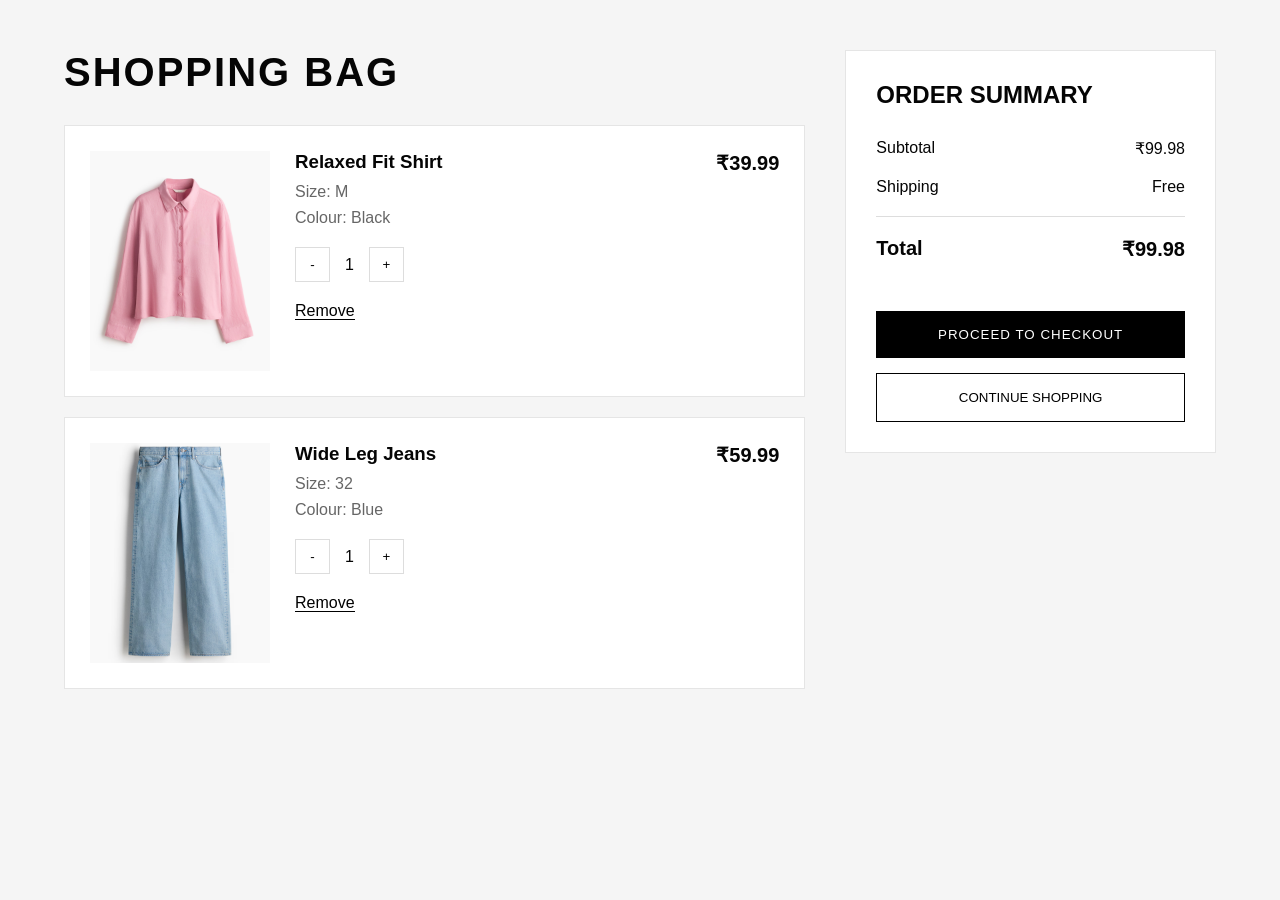
<file: HTML/cart.html>
<!DOCTYPE html>
<html lang="en">
<head>
  <meta charset="UTF-8">
  <meta name="viewport" content="width=device-width, initial-scale=1.0">
  <title>CART</title>
  <link rel="stylesheet" href="../CSS/cart.css">
</head>
<body>
  <section class="cart-container">

    <div class="cart-items">

        <h1>SHOPPING BAG</h1>

        <div class="cart-item">

            <img src="../IMG/imgWomen/shirts-hover/shirt2h.avif" alt="">

            <div class="item-details">
                <h3>Relaxed Fit Shirt</h3>
                <p>Size: M</p>
                <p>Colour: Black</p>

                <div class="quantity">
                    <button>-</button>
                    <span>1</span>
                    <button>+</button>
                </div>

                <a href="#">Remove</a>
            </div>

            <div class="price">
                ₹39.99
            </div>

        </div>

        <div class="cart-item">

            <img src="../IMG/imgMen/jeans-hover/jeans8h.avif" alt="">

            <div class="item-details">
                <h3>Wide Leg Jeans</h3>
                <p>Size: 32</p>
                <p>Colour: Blue</p>

                <div class="quantity">
                    <button>-</button>
                    <span>1</span>
                    <button>+</button>
                </div>

                <a href="#">Remove</a>
            </div>

            <div class="price">
                ₹59.99
            </div>

        </div>

    </div>

    <div class="cart-summary">

        <h2>ORDER SUMMARY</h2>

        <div class="summary-row">
            <span>Subtotal</span>
            <span>₹99.98</span>
        </div>

        <div class="summary-row">
            <span>Shipping</span>
            <span>Free</span>
        </div>

        <div class="summary-row total">
            <span>Total</span>
            <span>₹99.98</span>
        </div>

        <button class="checkout-btn">
            PROCEED TO CHECKOUT
        </button>

        <a href="../index.html">
          <button class="continue-btn">
            CONTINUE SHOPPING
        </button>
        </a>
        

    </div>

</section>
</body>
</html>
</file>
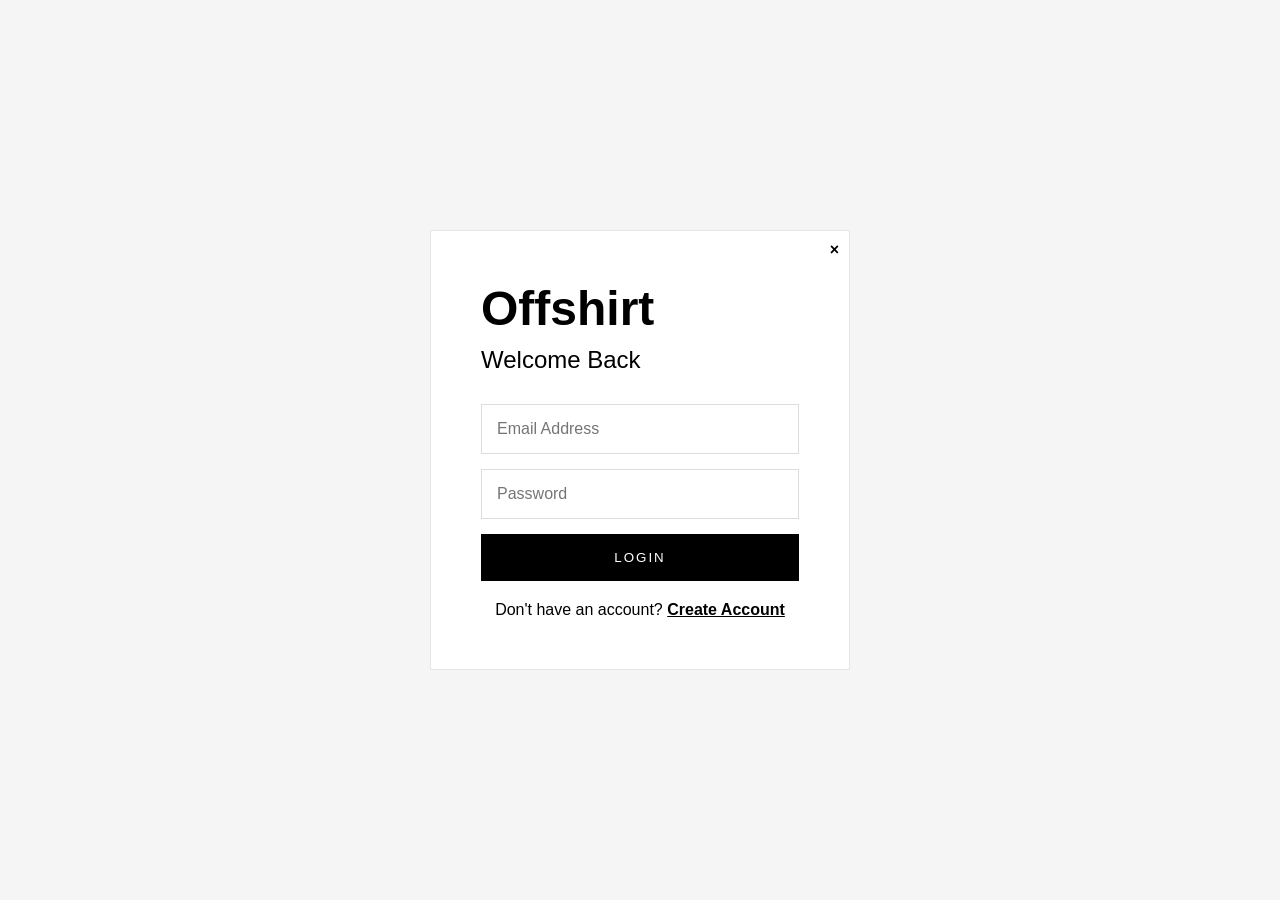
<file: HTML/login.html>
<!DOCTYPE html>
<html lang="en">
<head>
    <meta charset="UTF-8">
    <meta name="viewport" content="width=device-width, initial-scale=1.0">
    <title>Login | Offshirt</title>
    <link rel="stylesheet" href="../CSS/login.css">
</head>
<body>

    <div class="container">
        <div class="form-box">
          <a class="close" href="../index.html"><div>&times;</div></a>
                
            <h1>Offshirt</h1>
            <h2>Welcome Back</h2>

            <form>

                <input type="email" placeholder="Email Address" required>

                <input type="password" placeholder="Password" required>

                <button type="submit">LOGIN</button>

            </form>

            <p>
                Don't have an account?
                <a href="sign-up.html">Create Account</a>
            </p>

        </div>

    </div>

</body>
</html>
</file>
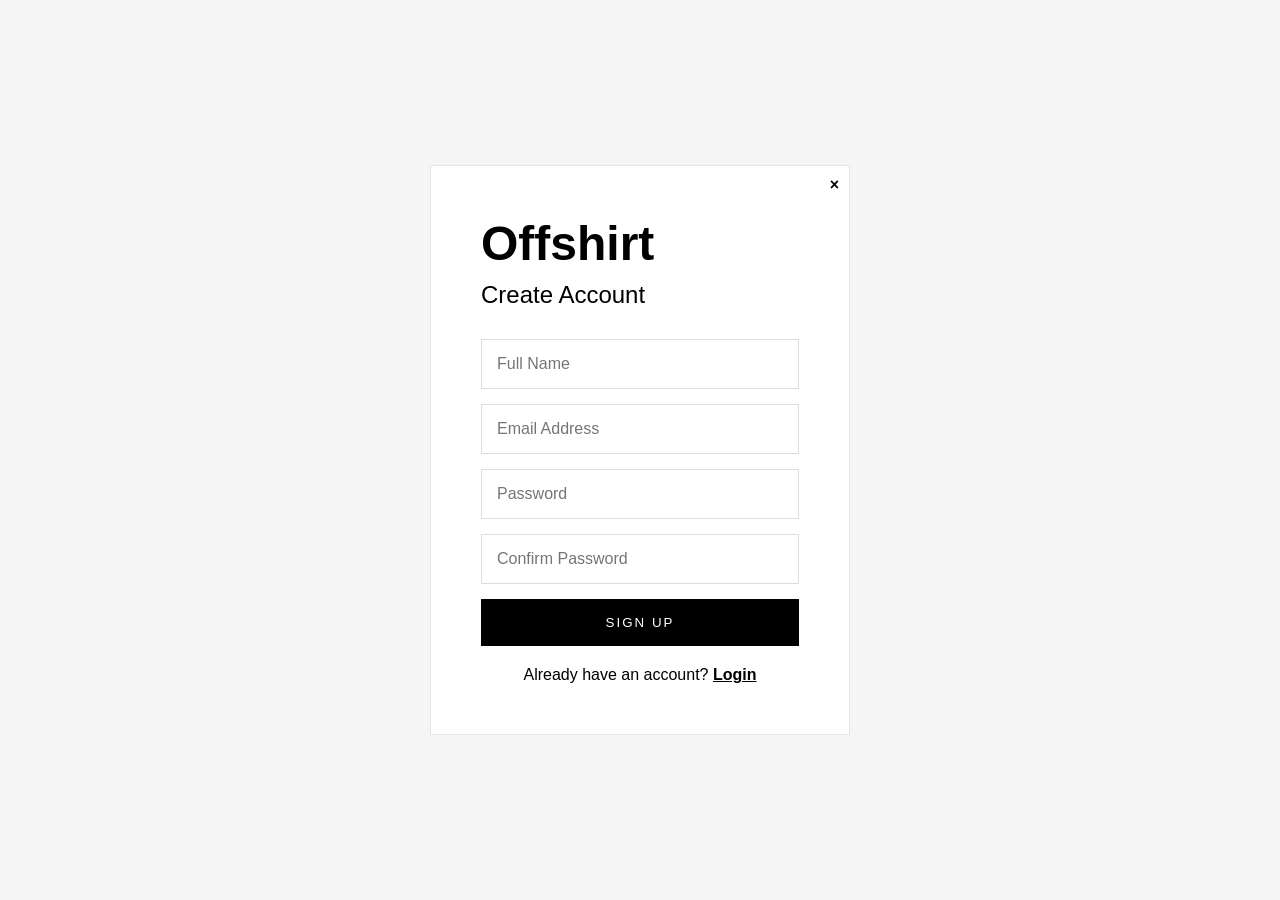
<file: HTML/sign-up.html>
<!DOCTYPE html>
<html lang="en">
<head>
    <meta charset="UTF-8">
    <meta name="viewport" content="width=device-width, initial-scale=1.0">
    <title>Sign Up | Offshirt</title>
    <link rel="stylesheet" href="../CSS/login.css">
</head>
<body>

    <div class="container">

        <div class="form-box">
          <a class="close" href="../index.html"><div>&times;</div></a>

            <h1>Offshirt</h1>
            <h2>Create Account</h2>

            <form>

                <input type="text" placeholder="Full Name" required>

                <input type="email" placeholder="Email Address" required>

                <input type="password" placeholder="Password" required>

                <input type="password" placeholder="Confirm Password" required>

                <button type="submit">SIGN UP</button>

            </form>

            <p>
                Already have an account?
                <a href="login.html">Login</a>
            </p>

        </div>

    </div>

</body>
</html>
</file>
<file: CSS/cart.css>
*{
    margin:0;
    padding:0;
    box-sizing:border-box;
    font-family:sans-serif;
}

body{
    background:#f5f5f5;
    color:#050505;
}

.cart-container{
    width:90%;
    margin:50px auto;
    display:grid;
    grid-template-columns:2fr 1fr;
    gap:40px;
}

.cart-items h1{
    font-size:40px;
    margin-bottom:30px;
    letter-spacing:2px;
}

.cart-item{
    background:white;
    padding:25px;
    display:flex;
    gap:25px;
    margin-bottom:20px;
    border:1px solid #e5e5e5;
}

.cart-item img{
    width:180px;
    height:220px;
    object-fit:cover;
}

.item-details{
    flex:1;
}

.item-details h3{
    margin-bottom:10px;
}

.item-details p{
    color:#666;
    margin-bottom:8px;
}

.quantity{
    display:flex;
    align-items:center;
    gap:15px;
    margin:20px 0;
}

.quantity button{
    width:35px;
    height:35px;
    border:1px solid #ddd;
    background:white;
    cursor:pointer;
}

.item-details a{
    color:black;
    text-decoration:none;
    border-bottom:1px solid black;
}

.price{
    font-size:20px;
    font-weight:600;
}

.cart-summary{
    background:white;
    padding:30px;
    border:1px solid #e5e5e5;
    height:fit-content;
    position:sticky;
    top:20px;
}

.cart-summary h2{
    margin-bottom:30px;
}

.summary-row{
    display:flex;
    justify-content:space-between;
    margin-bottom:20px;
}

.total{
    font-size:20px;
    font-weight:700;
    padding-top:20px;
    border-top:1px solid #ddd;
}

.checkout-btn{
    width:100%;
    padding:16px;
    background:black;
    color:white;
    border:none;
    margin-top:30px;
    cursor:pointer;
    letter-spacing:1px;
}

.continue-btn{
    width:100%;
    padding:16px;
    margin-top:15px;
    background:white;
    color:black;
    border:1px solid black;
    cursor:pointer;
}

.checkout-btn:hover{
    opacity:.9;
}

.continue-btn:hover{
    background:black;
    color:white;
}
</file>
<file: CSS/login.css>
*{
    margin:0;
    padding:0;
    box-sizing:border-box;
    font-family:sans-serif;
}

body{
    background:#f5f5f5;
    height:100vh;
    display:flex;
    justify-content:center;
    align-items:center;
}

.container{
    width:100%;
    display:flex;
    justify-content:center;
    align-items:center;
}

.close{
  position: absolute;
  top:10px;
  right: 10px;
  text-decoration: none;
}

.form-box{
  position: relative;
    width:420px;
    background:white;
    padding:50px;
    border:1px solid #e5e5e5;
}


.form-box h1{
    font-size:48px;
    margin-bottom:10px;
}

.form-box h2{
    margin-bottom:30px;
    font-weight:400;
}

form{
    display:flex;
    flex-direction:column;
    gap:15px;
}

input{
    padding:15px;
    border:1px solid #ddd;
    outline:none;
    font-size:16px;
}

input:focus{
    border:1px solid black;
}

button{
    padding:16px;
    background:black;
    color:white;
    border:none;
    cursor:pointer;
    letter-spacing:2px;
}

button:hover{
    opacity:.9;
}

p{
    margin-top:20px;
    text-align:center;
}

a{
    color:black;
    font-weight:600;
}
</file>
